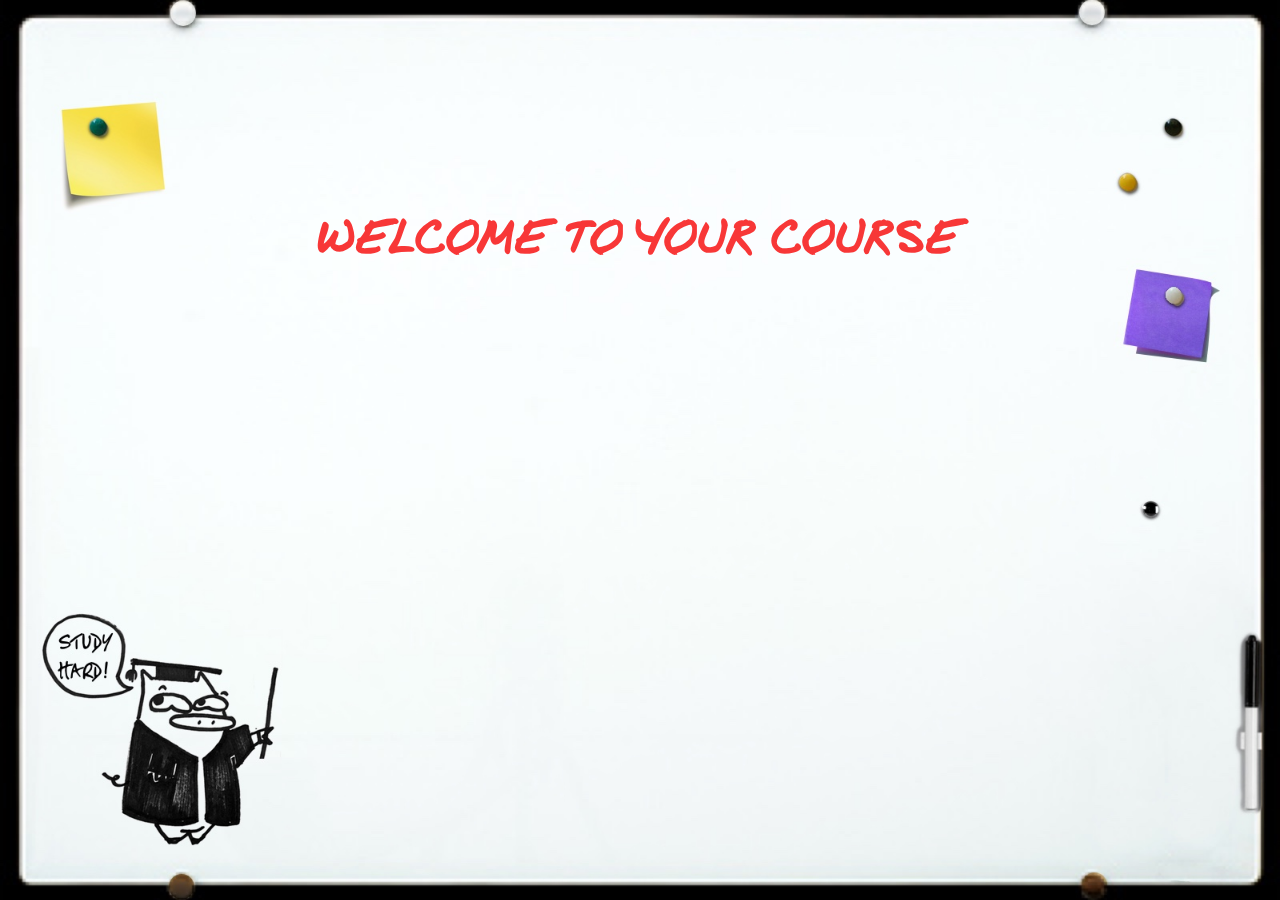
<file: index.html>
<!DOCTYPE html>
<html lang="en">
<head>
  <meta charset="UTF-8">
  <title>Web Quiz</title>
  <link rel="stylesheet" type="text/css" href="stylesheets/style.css">
  <link rel="stylesheet" type="text/css" href="stylesheets/normalize.css">
  <script src="http://ajax.googleapis.com/ajax/libs/jquery/2.1.1/jquery.min.js"></script>
  <script src="javascripts/text_animation.js"></script>
  <script src="javascripts/results.json"></script>
</head>
<body>
  
<div id="welcome">
  <h1>WELCOME TO YOUR COURSE</h1>
  <h2>Before you begin your studies,</h2>
  <h2>we have a short quiz to test your knowledge.</h2>
  <h2>Click the "Start Quiz" button below to begin.</h2>
  <form>
    <input id="start" type="button" value="Start Quiz" onclick="parent.location='quiz.html'">
  </form>
</div>

<script>
  document.cookie = 'scores=' + scores;

  fadeinText([$('h1'),
              $('h2').eq(0),
              $('h2').eq(1),
              $('h2').eq(2),
              $('#start')]);
</script>

</body>
</html>
</file>
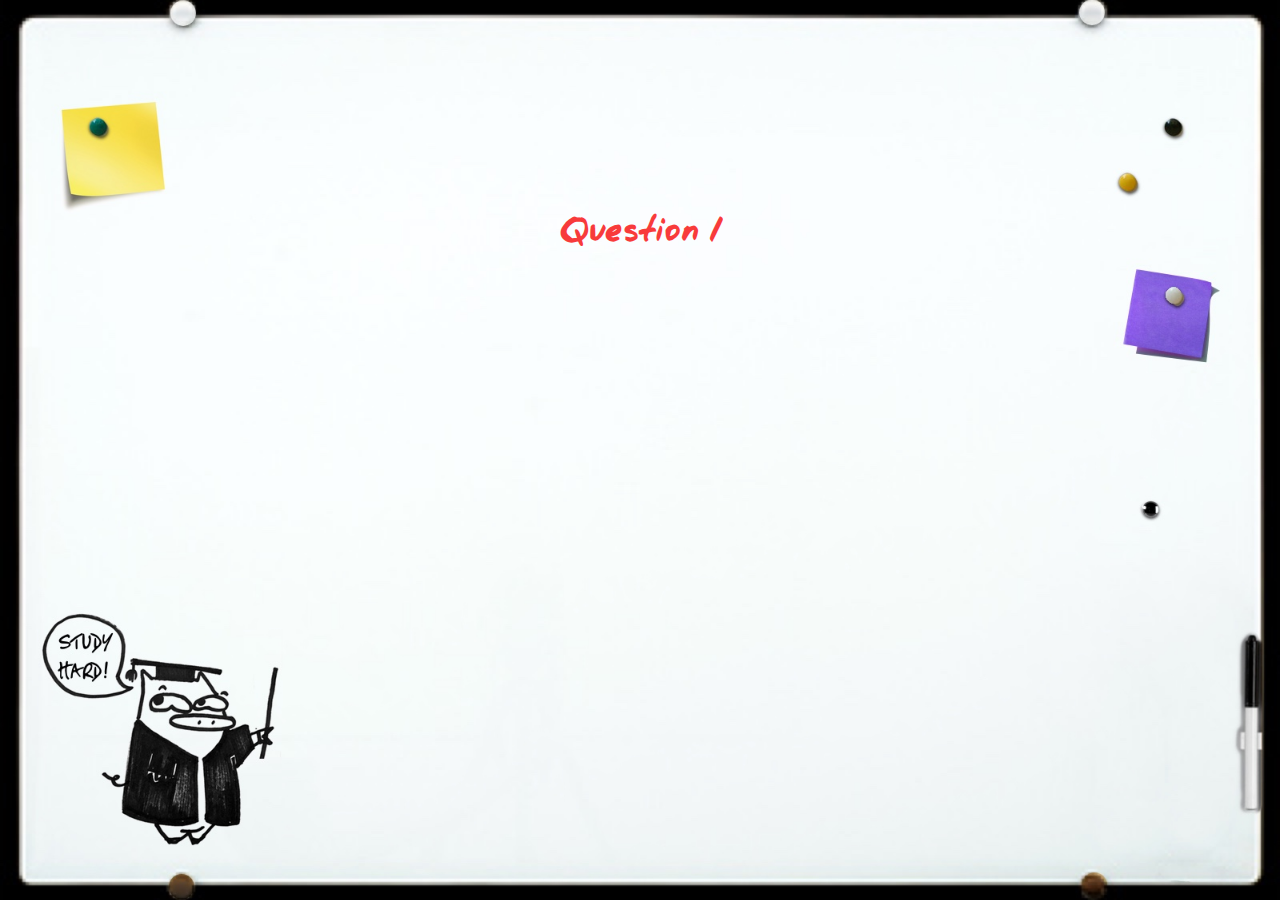
<file: quiz.html>
<!DOCTYPE html>
<html lang="en">
<head>
  <meta charset="UTF-8">
  <title>Web Quiz</title>
  <script type="text/javascript" src="javascripts/question.json"></script>
  <script type="text/javascript" src="javascripts/quiz.js"></script>
  <script src="http://ajax.googleapis.com/ajax/libs/jquery/2.1.1/jquery.min.js"></script>
  <script src="javascripts/text_animation.js"></script>
  <link rel="stylesheet" type="text/css" href="stylesheets/style.css">
  <link rel="stylesheet" type="text/css" href="stylesheets/normalize.css">
</head>
<body>

<div id="questions"></div>

<script>
console.log(document.cookie['scores']);
console.log(document.cookie);
  var question = 0;
  var answers = [];
  showQuestions(questions, question);

  fadeinText([$('h3'),
              $('h4'),
              $('#answers-0'),
              $('#submit')]);

  $(function() {
    $('body').on('submit', 'form', function(event){
      event.preventDefault();
      var data = $(this).serialize();
      answers.push(data);
      
      if (question < questions.length-1) {
        question += 1;
        showQuestions(questions, question);

        fadeinText([$('h3'),
                    $('h4'),
                    $('#answers-' + question),
                    $('#submit')]);        
      } else {
        answers = answers.join('&');
        parent.location='results.html?' + answers;
      }
    });
  });
</script>
  
</body>
</html>
</file>
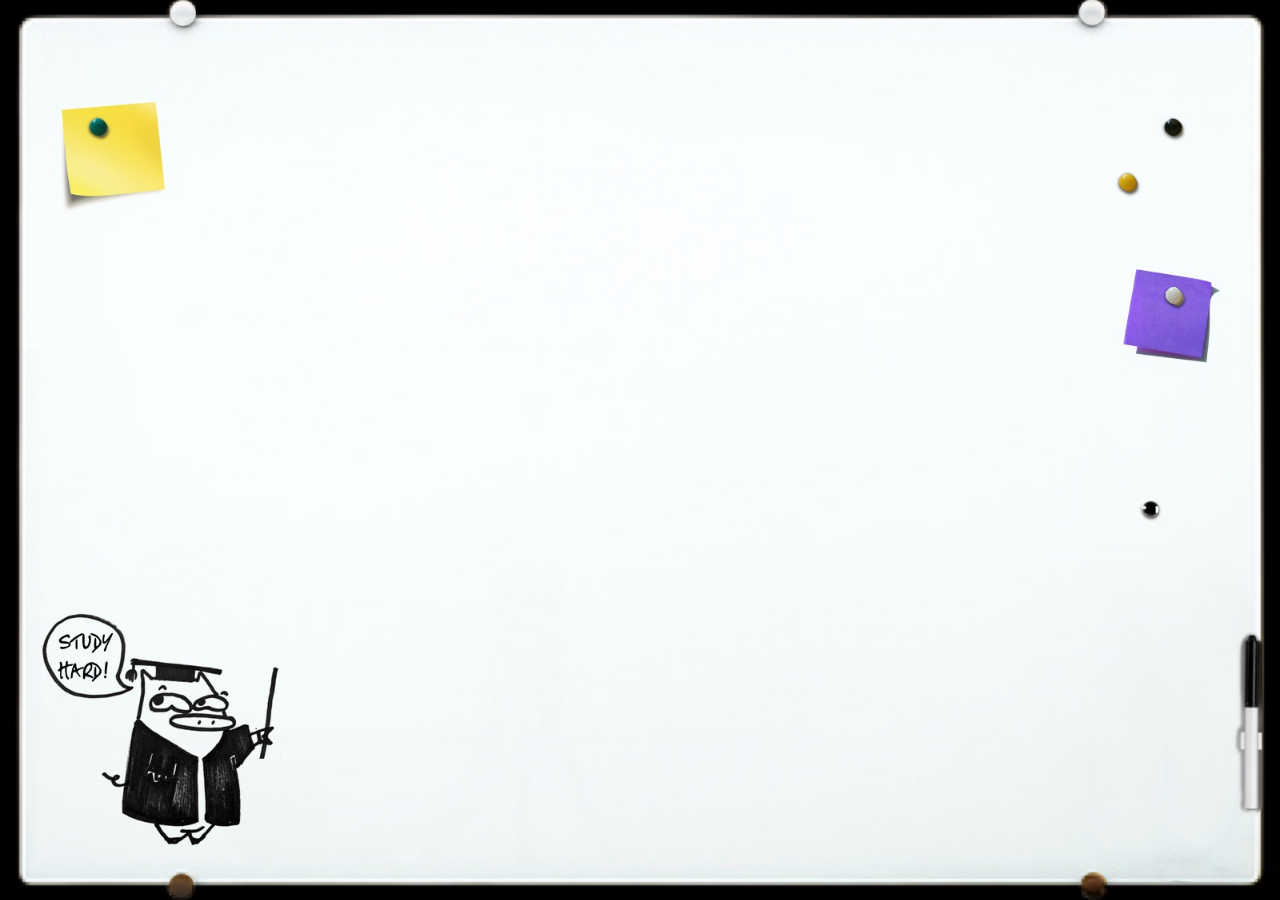
<file: results.html>
<!DOCTYPE html>
<html lang="en">
<head>
  <meta charset="UTF-8">
  <title>Web Quiz</title>
  <script type="text/javascript" src="javascripts/question.json"></script>
  <script type="text/javascript" src="javascripts/results.json"></script>
  <script type="text/javascript" src="javascripts/results.js"></script>
  <script src="http://ajax.googleapis.com/ajax/libs/jquery/2.1.1/jquery.min.js"></script>
  <script src="javascripts/text_animation.js"></script>
  <script src="http://d3js.org/d3.v3.min.js" charset="utf-8"></script>
  <script src="javascripts/chart.js"></script>
  <link rel="stylesheet" type="text/css" href="stylesheets/style.css">
  <link rel="stylesheet" type="text/css" href="stylesheets/normalize.css">
</head>
<body>

<div id="results"></div>

<script>
  showResults(questions);

  for (var i = 0; i < questions.length; i++) {
    createChart(questions[i].answers, i);
  };

  fadeinText([$('h1').eq(0),
              $('h1').eq(1),
              $('#question_results')]);
</script>
</body>
</html>
</file>
<file: stylesheets/style.css>
/* BACKGROUND IMAGE */
body {
  background: url('../images/whiteboard.jpg') no-repeat center center fixed;
  -webkit-background-size: cover;
  -moz-background-size: cover;
  -o-background-size: cover;
  background-size: cover;
}

/* WHITEBOARD FONT */
@font-face {
  font-family: 'jrhandregular';
  src: url('../font/jrha___-webfont.eot');
  src: url('../font/jrha___-webfont.eot?#iefix') format('embedded-opentype'),
       url('../font/jrha___-webfont.woff2') format('woff2'),
       url('../font/jrha___-webfont.woff') format('woff'),
       url('../font/jrha___-webfont.ttf') format('truetype'),
       url('../font/jrha___-webfont.svg#jrhandregular') format('svg');
  font-weight: normal;
  font-style: normal;
}

#welcome, #questions, #score {
  margin-top: 16%;
  text-align: center;
}

h1 {
  margin-left: 50%;
  font-family: 'jrhandregular';
  font-size: 3.3em;
  text-align: center;
}

#average {
  color: black;
  margin-bottom: 75px;
}

h2, h3, h4, label {
  font-family: 'jrhandregular';
  font-size: 2em;
  text-align: center;
}

h1, h3 {
  color: rgb(247, 0, 0);
}

h3 {
  font-size: 2.5em;
}

label {
  margin-left: 25px;
  margin-right: 25px;
}

#answers-0, #answers-1, #answers-2, #answers-3 {
  text-align: center;
  margin-bottom: 75px;
}

#results {
  text-align: center;
}

/* BUTTONS */
#start, #submit {
  padding: 10px;
  border-radius: 3px;
  border: 1px rgb(223, 0, 0);
  font-size: 1em;
  background-color: rgb(223, 0, 0);
  color: #fff;
  font-weight: bold;
  -moz-box-shadow:    inset 0 0 10px #fff;
  -webkit-box-shadow: inset 0 0 10px #fff;
  box-shadow:         inset 0 0 10px #fff;
}

/* D3 CHARTS */
#chart-0, #chart-1, #chart-2, #chart-3 {
  font-family: "Helvetica Neue", Helvetica, Arial, sans-serif;
  width: 960px;
  height: 500px;
  position: relative;
  margin: 0 auto;
}

svg {
  width: 100%;
  height: 100%;
}

path.slice{
  stroke-width:2px;
}

polyline{
  opacity: .3;
  stroke: black;
  stroke-width: 2px;
  fill: none;
}
</file>
